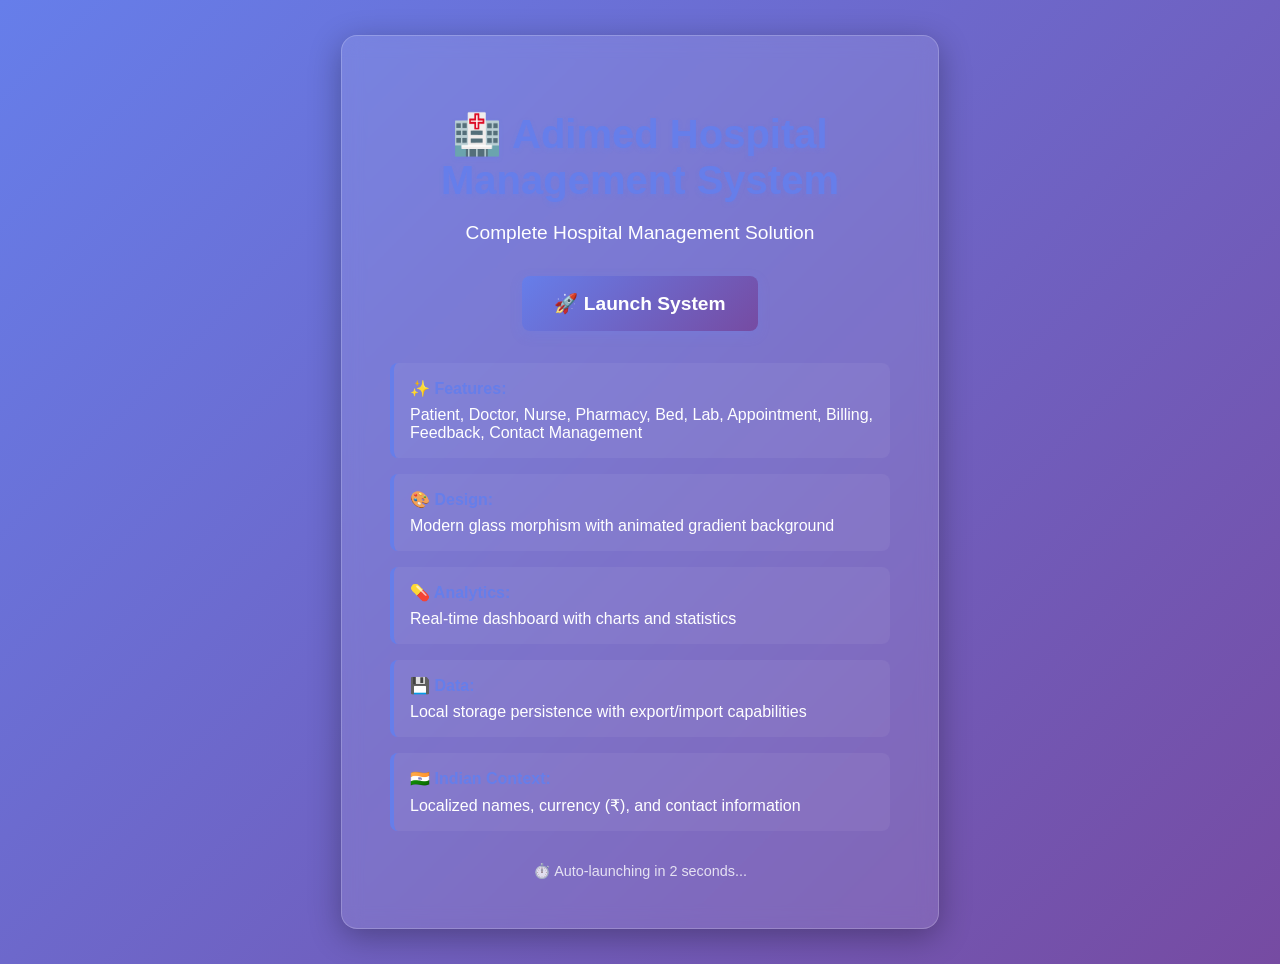
<file: launch.html>
<!DOCTYPE html>
<html lang="en">
<head>
    <meta charset="UTF-8">
    <meta name="viewport" content="width=device-width, initial-scale=1.0">
    <title>Launch Adimed Hospital System</title>
    <style>
        body {
            font-family: 'Segoe UI', Tahoma, Geneva, Verdana, sans-serif;
            background: linear-gradient(135deg, #667eea 0%, #764ba2 100%);
            color: white;
            margin: 0;
            padding: 2rem;
            text-align: center;
            min-height: 100vh;
            display: flex;
            flex-direction: column;
            justify-content: center;
            align-items: center;
        }
        .launch-container {
            background: rgba(255, 255, 255, 0.1);
            padding: 3rem;
            border-radius: 1rem;
            box-shadow: 0 8px 32px rgba(0, 0, 0, 0.3);
            backdrop-filter: blur(10px);
            border: 1px solid rgba(255, 255, 255, 0.2);
            max-width: 500px;
            width: 100%;
        }
        h1 {
            font-size: 2.5rem;
            margin-bottom: 1rem;
            color: #667eea;
            text-shadow: 0 2px 4px rgba(102, 126, 234, 0.3);
        }
        .launch-button {
            display: inline-block;
            background: linear-gradient(135deg, #667eea, #764ba2);
            color: white;
            padding: 1rem 2rem;
            border: none;
            border-radius: 0.5rem;
            font-size: 1.2rem;
            font-weight: 600;
            cursor: pointer;
            text-decoration: none;
            transition: all 0.3s ease;
            box-shadow: 0 4px 12px rgba(102, 126, 234, 0.25);
        }
        .launch-button:hover {
            transform: translateY(-3px);
            box-shadow: 0 8px 24px rgba(102, 126, 234, 0.4);
        }
        .features {
            margin-top: 2rem;
            text-align: left;
        }
        .feature {
            margin-bottom: 1rem;
            padding: 1rem;
            background: rgba(255, 255, 255, 0.05);
            border-radius: 0.5rem;
            border-left: 4px solid #667eea;
        }
        .feature strong {
            color: #667eea;
            display: block;
            margin-bottom: 0.5rem;
        }
        .auto-launch {
            margin-top: 2rem;
            font-size: 0.9rem;
            color: rgba(255, 255, 255, 0.8);
        }
    </style>
</head>
<body>
    <div class="launch-container">
        <h1>🏥 Adimed Hospital Management System</h1>
        <p style="font-size: 1.2rem; margin-bottom: 2rem;">Complete Hospital Management Solution</p>
        
        <a href="index.html" class="launch-button">
            🚀 Launch System
        </a>
        
        <div class="features">
            <div class="feature">
                <strong>✨ Features:</strong> Patient, Doctor, Nurse, Pharmacy, Bed, Lab, Appointment, Billing, Feedback, Contact Management
            </div>
            <div class="feature">
                <strong>🎨 Design:</strong> Modern glass morphism with animated gradient background
            </div>
            <div class="feature">
                <strong>💊 Analytics:</strong> Real-time dashboard with charts and statistics
            </div>
            <div class="feature">
                <strong>💾 Data:</strong> Local storage persistence with export/import capabilities
            </div>
            <div class="feature">
                <strong>🇮🇳 Indian Context:</strong> Localized names, currency (₹), and contact information
            </div>
        </div>
        
        <div class="auto-launch">
            ⏱️ Auto-launching in 3 seconds...
        </div>
    </div>

    <script>
        let countdown = 3;
        const countdownEl = document.querySelector('.auto-launch');
        
        const timer = setInterval(() => {
            countdown--;
            if (countdown > 0) {
                countdownEl.textContent = `⏱️ Auto-launching in ${countdown} seconds...`;
            } else {
                countdownEl.textContent = '🚀 Launching now...';
                setTimeout(() => {
                    window.location.href = 'index.html';
                }, 500);
            }
        }, 1000);
    </script>
</body>
</html>
</file>
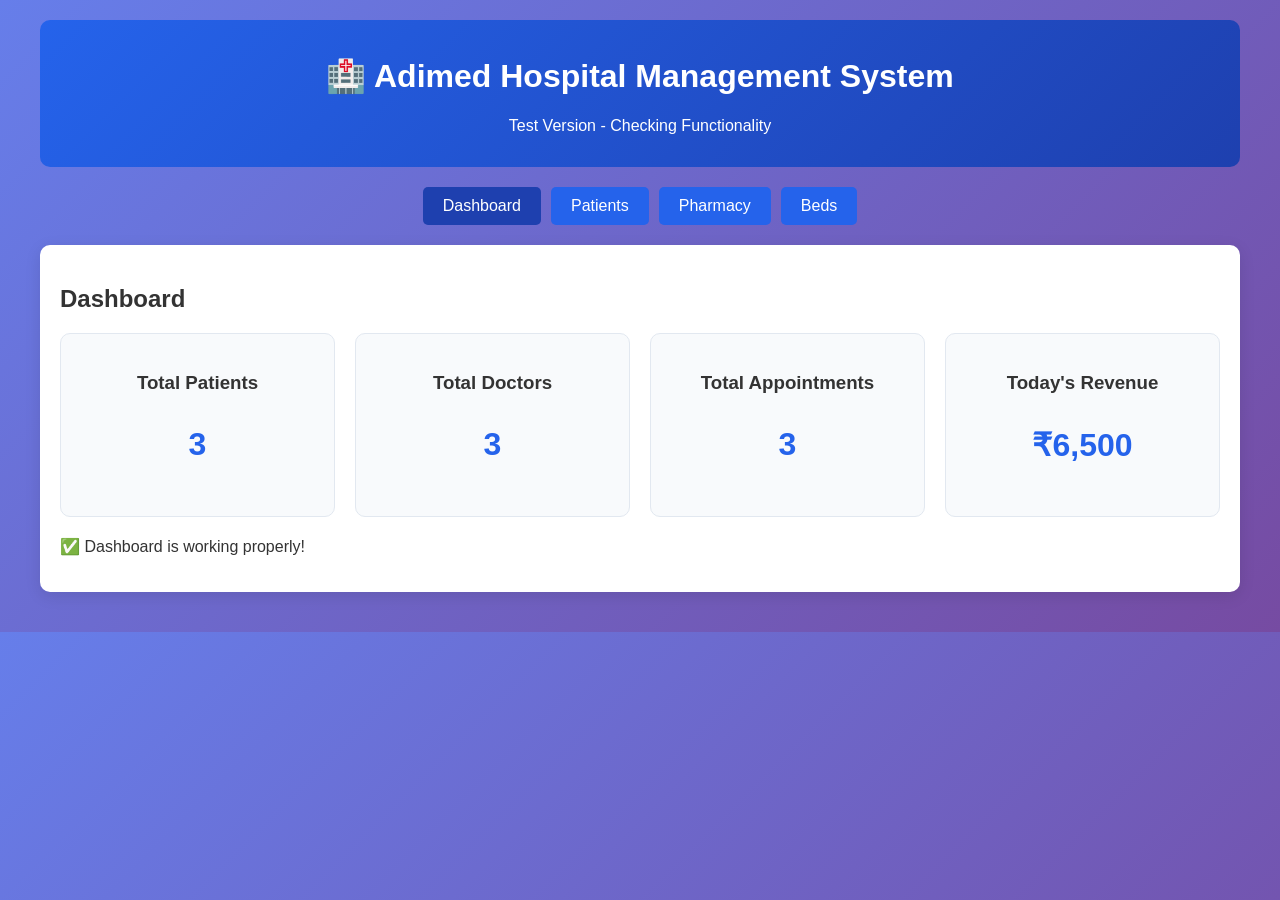
<file: test-simple.html>
<!DOCTYPE html>
<html lang="en">
<head>
    <meta charset="UTF-8">
    <meta name="viewport" content="width=device-width, initial-scale=1.0">
    <title>Adimed Test</title>
    <style>
        body {
            font-family: Arial, sans-serif;
            margin: 0;
            padding: 20px;
            background: linear-gradient(135deg, #667eea 0%, #764ba2 100%);
            color: white;
        }
        .container {
            max-width: 1200px;
            margin: 0 auto;
        }
        .header {
            background: linear-gradient(135deg, #2563eb, #1e40af);
            padding: 1rem 0;
            text-align: center;
            border-radius: 10px;
            margin-bottom: 20px;
        }
        .section {
            background: white;
            color: #333;
            padding: 20px;
            border-radius: 10px;
            margin-bottom: 20px;
            box-shadow: 0 4px 16px rgba(0, 0, 0, 0.1);
        }
        .nav {
            display: flex;
            justify-content: center;
            gap: 10px;
            margin-bottom: 20px;
        }
        .nav-link {
            background: #2563eb;
            color: white;
            padding: 10px 20px;
            text-decoration: none;
            border-radius: 5px;
            cursor: pointer;
        }
        .nav-link:hover {
            background: #1e40af;
        }
        .nav-link.active {
            background: #1e40af;
        }
        .stats-grid {
            display: grid;
            grid-template-columns: repeat(auto-fit, minmax(200px, 1fr));
            gap: 20px;
            margin-bottom: 20px;
        }
        .stat-card {
            background: #f8fafc;
            padding: 20px;
            border-radius: 10px;
            text-align: center;
            border: 1px solid #e2e8f0;
        }
        .stat-number {
            font-size: 2rem;
            font-weight: bold;
            color: #2563eb;
        }
    </style>
</head>
<body>
    <div class="container">
        <div class="header">
            <h1>🏥 Adimed Hospital Management System</h1>
            <p>Test Version - Checking Functionality</p>
        </div>
        
        <div class="nav">
            <a class="nav-link active" onclick="showSection('dashboard')">Dashboard</a>
            <a class="nav-link" onclick="showSection('patients')">Patients</a>
            <a class="nav-link" onclick="showSection('pharmacy')">Pharmacy</a>
            <a class="nav-link" onclick="showSection('beds')">Beds</a>
        </div>
        
        <section id="dashboard" class="section active">
            <h2>Dashboard</h2>
            <div class="stats-grid">
                <div class="stat-card">
                    <h3>Total Patients</h3>
                    <p class="stat-number" id="total-patients">3</p>
                </div>
                <div class="stat-card">
                    <h3>Total Doctors</h3>
                    <p class="stat-number" id="total-doctors">3</p>
                </div>
                <div class="stat-card">
                    <h3>Total Appointments</h3>
                    <p class="stat-number" id="total-appointments">3</p>
                </div>
                <div class="stat-card">
                    <h3>Today's Revenue</h3>
                    <p class="stat-number" id="today-revenue">₹6,500</p>
                </div>
            </div>
            <p>✅ Dashboard is working properly!</p>
        </section>
        
        <section id="patients" class="section" style="display: none;">
            <h2>Patients Management</h2>
            <p>✅ Patients section is working!</p>
            <ul>
                <li>Rajesh Kumar - P001</li>
                <li>Anjali Sharma - P002</li>
                <li>Amit Patel - P003</li>
            </ul>
        </section>
        
        <section id="pharmacy" class="section" style="display: none;">
            <h2>Pharmacy Management</h2>
            <p>✅ Pharmacy section is working!</p>
            <ul>
                <li>Paracetamol 500mg - 150 units in stock</li>
                <li>Amoxicillin 500mg - 8 units (low stock)</li>
                <li>Metformin 500mg - 200 units in stock</li>
            </ul>
        </section>
        
        <section id="beds" class="section" style="display: none;">
            <h2>Bed Availability</h2>
            <p>✅ Beds section is working!</p>
            <ul>
                <li>ICU-001 - Occupied</li>
                <li>ICU-002 - Available</li>
                <li>G-101 - Available</li>
                <li>P-201 - Available</li>
            </ul>
        </section>
    </div>
    
    <script src="debug-script.js"></script>
    <script>
        function showSection(sectionId) {
            // Hide all sections
            document.querySelectorAll('.section').forEach(section => {
                section.style.display = 'none';
            });
            
            // Remove active class from all nav links
            document.querySelectorAll('.nav-link').forEach(link => {
                link.classList.remove('active');
            });
            
            // Show selected section
            document.getElementById(sectionId).style.display = 'block';
            
            // Add active class to clicked nav link
            event.target.classList.add('active');
        }
        
        console.log("Test HTML loaded successfully!");
    </script>
</body>
</html>
</file>
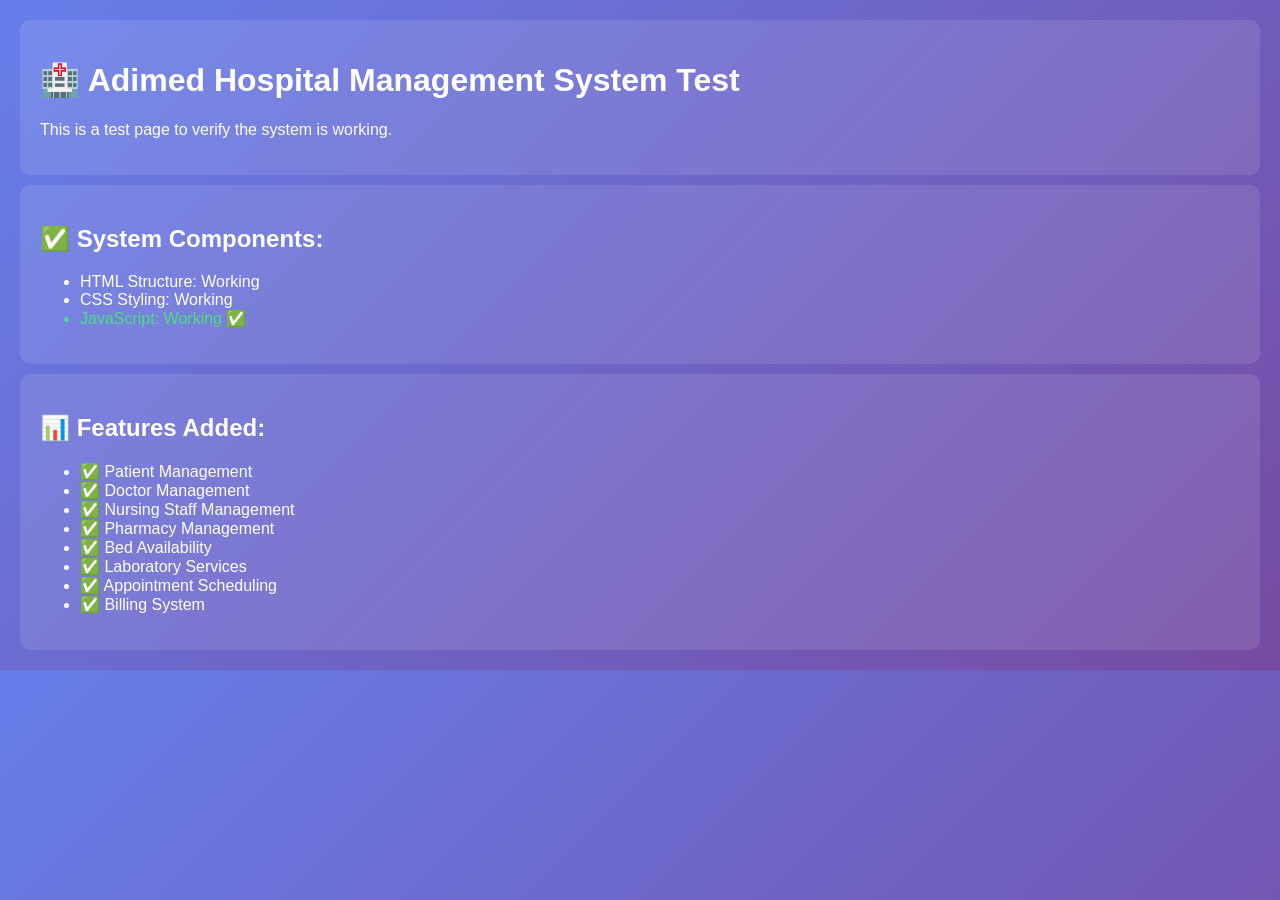
<file: test.html>
<!DOCTYPE html>
<html lang="en">
<head>
    <meta charset="UTF-8">
    <meta name="viewport" content="width=device-width, initial-scale=1.0">
    <title>Test - Adimed</title>
    <style>
        body {
            font-family: Arial, sans-serif;
            margin: 20px;
            background: linear-gradient(135deg, #667eea 0%, #764ba2 100%);
            color: white;
        }
        .test-box {
            background: rgba(255, 255, 255, 0.1);
            padding: 20px;
            border-radius: 10px;
            margin: 10px 0;
        }
    </style>
</head>
<body>
    <div class="test-box">
        <h1>🏥 Adimed Hospital Management System Test</h1>
        <p>This is a test page to verify the system is working.</p>
    </div>
    
    <div class="test-box">
        <h2>✅ System Components:</h2>
        <ul>
            <li>HTML Structure: Working</li>
            <li>CSS Styling: Working</li>
            <li>JavaScript: Loading...</li>
        </ul>
    </div>
    
    <div class="test-box">
        <h2>📊 Features Added:</h2>
        <ul>
            <li>✅ Patient Management</li>
            <li>✅ Doctor Management</li>
            <li>✅ Nursing Staff Management</li>
            <li>✅ Pharmacy Management</li>
            <li>✅ Bed Availability</li>
            <li>✅ Laboratory Services</li>
            <li>✅ Appointment Scheduling</li>
            <li>✅ Billing System</li>
        </ul>
    </div>
    
    <script>
        console.log("JavaScript is working!");
        document.addEventListener('DOMContentLoaded', function() {
            const jsItem = document.querySelector('li:nth-child(3)');
            if (jsItem) {
                jsItem.textContent = 'JavaScript: Working ✅';
                jsItem.style.color = '#4ade80';
            }
        });
    </script>
</body>
</html>
</file>
